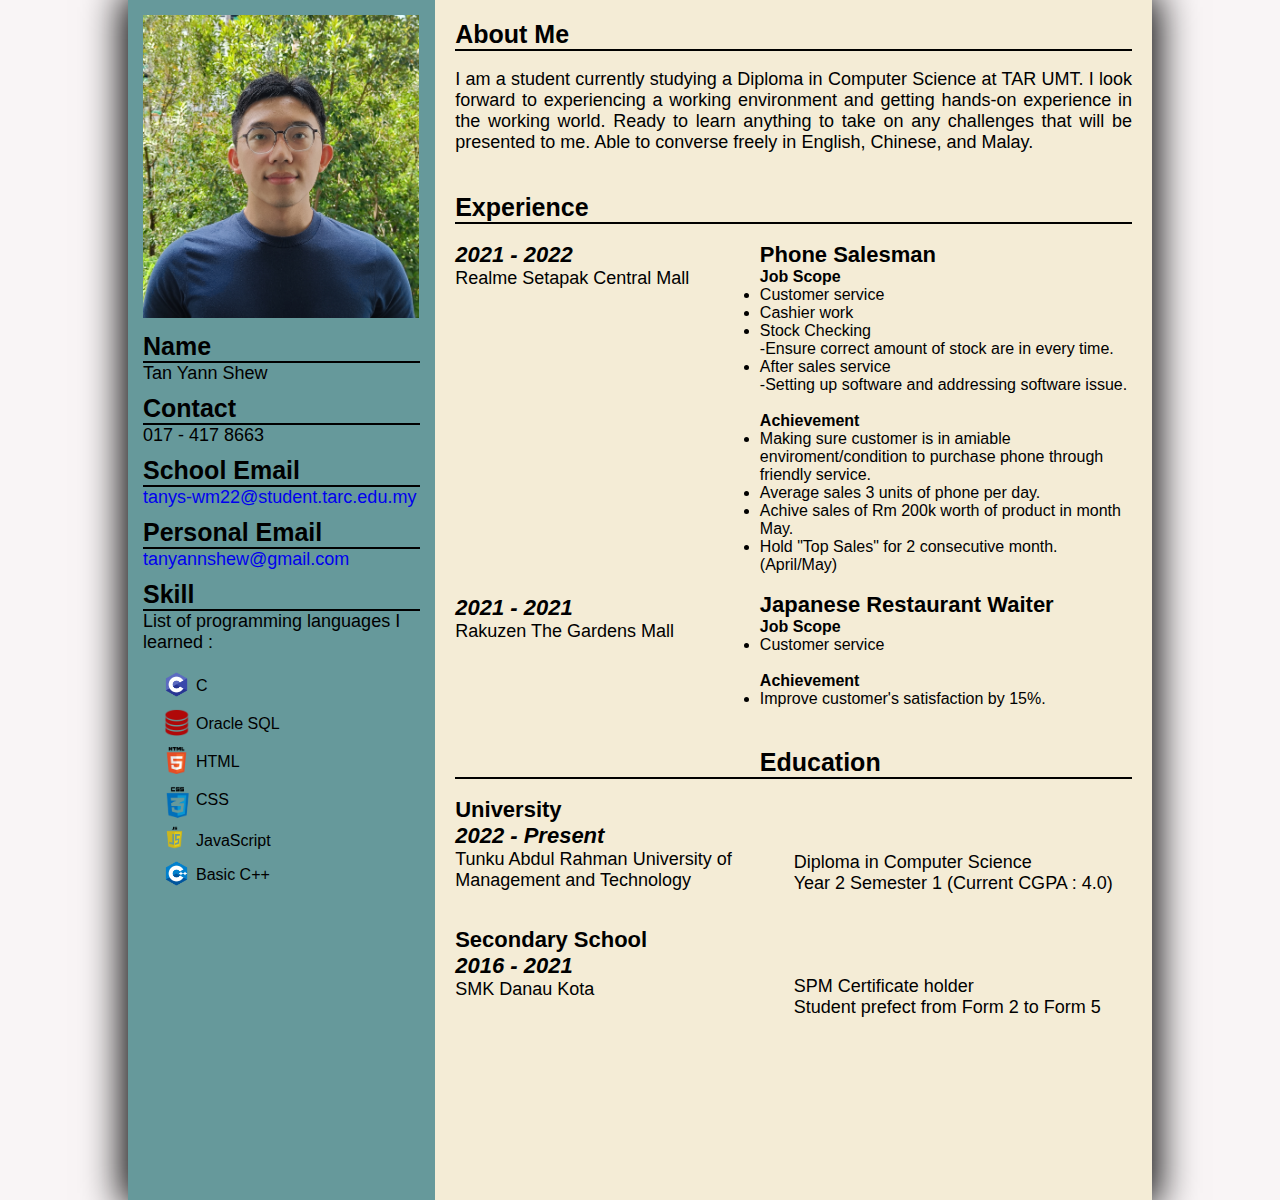
<file: index.html>
<!DOCTYPE html>
<html>
    <head>
        <meta charset="utf-8" />
        <title>Tan Yann Shew's Resume</title>
        <link href="resume.css" rel="stylesheet">
    </head>
    <body class="mainBody">
        <div class = "left">
            <div class = "pfp">
                <img src="resume.jpg" alt="Jason Tan">
            </div>
            <div class = "detail">
                <h3 class="name">Name</h3>
                <p>Tan Yann Shew</p>
                <h3 class="cont">Contact</h3>
                <p>017 - 417 8663</p>
                <h3 class="email">School Email</h3>
                <p><a href="mailto:tanys-wm22@student.tarc.edu.my" target="_blank">tanys-wm22@student.tarc.edu.my</a></p>
                <h3 class="email">Personal Email</h3>
                <p><a href="mailto:tanyannshew@gmail.com" target="_blank">tanyannshew@gmail.com</a></p>
                <h3 class="cont">Skill</h3>
                <p>List of programming languages I learned :</p>
                <br>
                <ol id="c"><li>C</li></ol>
                <ol id="ocl"><li>Oracle SQL</li></ol>
                <ol id="htmls"><li>HTML</li></ol>
                <ol id="css"><li>CSS</li></ol>
                <ol id="js"><li>JavaScript</li></ol>
                <ol id="ccc"><li>Basic C++</li></ol>
            </div>
        </div>

        <div class = "right">
            <div class="aboutMe">
                <h3>About Me</h3>
                <br>
                <p>
                    I am a student currently studying a Diploma in Computer Science at TAR UMT. I look forward to experiencing 
                    a working environment and getting hands-on experience in the working world. Ready to learn anything to take
                     on any challenges that will be presented to me. Able to converse freely in English, Chinese, and Malay.
                </p>
            </div>
            <div class="exp">
                <h3>Experience</h3>
                <div class="expleft">
                    <br>    
                    <p class="year">2021 - 2022 </p>
                    <P>Realme Setapak Central Mall</P>
                    <br>
                    <br>
                    <br>
                    <br>
                    <br>
                    <br>
                    <br>
                    <br>
                    <br>
                    <br>
                    <br>
                    <br>
                    <br>
                    <br>
                    <br>
                    <br>
                    <br>          
                    <p class="year">2021 - 2021</p>
                    <p>Rakuzen The Gardens Mall</p>
                </div>
                <div class="expright">
                    <br>
                    <h5>Phone Salesman</h5>
                    <h4>Job Scope</h4>
                    <ul>
                        <li>Customer service</li>
                        <li>Cashier work</li>
                        <li>Stock Checking</li>
                        <li class="exp2">-Ensure correct amount of stock are in every time.</li>
                        <li>After sales service</li>
                        <li class="exp2">-Setting up software and addressing software issue.</li>
                    </ul>
                    <br>
                    <h4>Achievement</h4>
                    <ul>
                        <li>Making sure customer is in amiable enviroment/condition to purchase phone through friendly service.</li>
                        <li>Average sales 3 units of phone per day.</li>
                        <li>Achive sales of Rm 200k worth of product in month May.</li>
                        <li>Hold "Top Sales" for 2 consecutive month. (April/May)</li>
                    </ul>
                    <br>
                    <h5>Japanese Restaurant Waiter</h5>
                    <h4>Job Scope</h4>
                    <ul>
                        <li>Customer service</li>
                    </ul>
                    <br>
                    <h4>Achievement</h4>
                    <ul>
                        <li>Improve customer's satisfaction by 15%.</li>
                    </ul>
                    
                </div>
            </div>
            <div class="edu">
                <h3>Education</h3>
                <br>
                <div class="eduleft">
                    <h5>University</h5>
                    <p class="year">2022 - Present</p>
                    <p>Tunku Abdul Rahman University of Management and Technology</p>
                    <br>
                    <br>
                    <h5>Secondary School</h5>
                    <p class="year">2016 - 2021</p>
                    <p>SMK Danau Kota</p>
                </div>
                <div class="eduright">
                    <br>
                    <br>
                    <p id="j">Diploma in Computer Science</p>
                    <p>Year 2 Semester 1 (Current CGPA : 4.0)</p>
                    <br>
                    <br>
                    <br>
                    <br>
                    <p id="i">SPM Certificate holder</p>
                    <p>Student prefect from Form 2 to Form 5</p>
                </div>
            </div>
        </div>
    </body>
</html>
</file>
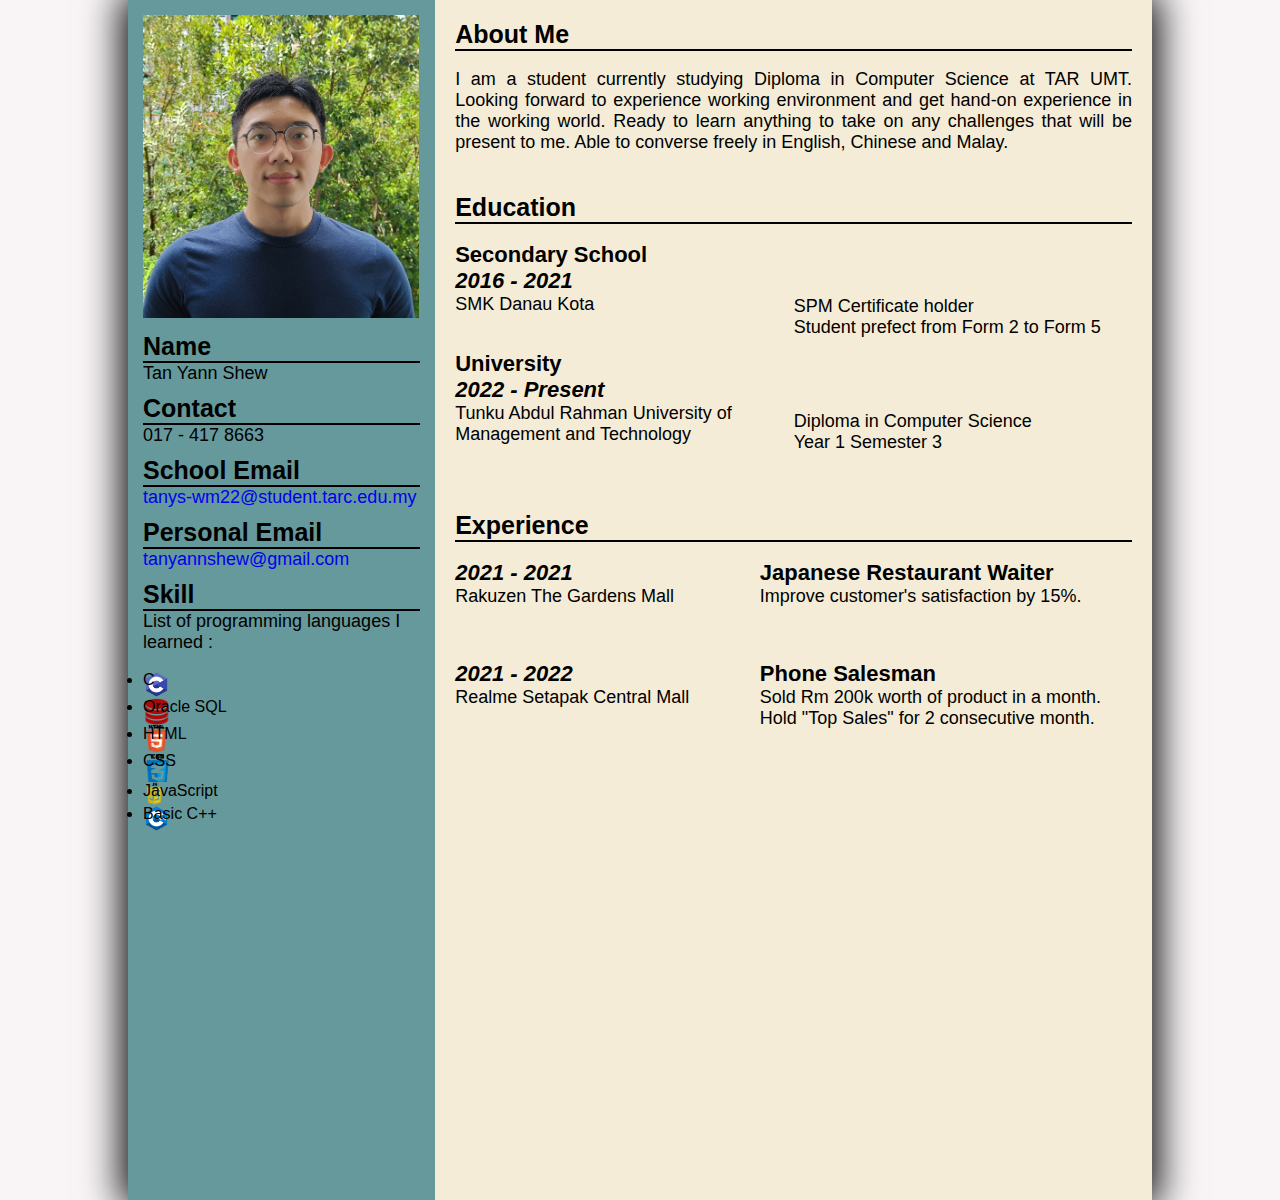
<file: resume.html>
<!DOCTYPE html>
<html>
    <head>
        <meta charset="utf-8" />
        <title>Tan Yann Shew</title>
        <link href="resume.css" rel="stylesheet">
    </head>
    <body class="mainBody">
        <div class = "left">
            <div class = "pfp">
                <img src="resume.jpg" alt="Jason Tan">
            </div>
            <div class = "detail">
                <h3 class="name">Name</h3>
                <p>Tan Yann Shew</p>
                <h3 class="cont">Contact </h3>
                <p>017 - 417 8663</p>
                <h3 class="email">School Email</h3>
                <p><a href="mailto:tanys-wm22@student.tarc.edu.my" target="_blank">tanys-wm22@student.tarc.edu.my</a></p>
                <h3 class="email">Personal Email</h3>
                <p><a href="mailto:tanyannshew@gmail.com" target="_blank">tanyannshew@gmail.com</a></p>
                <h3 class="cont">Skill</h3>
                <p>List of programming languages I learned :</p>
                <br>
                <ul id="c"><li>C</li></ul>
                <ul id="ocl"><li>Oracle SQL</li></ul>
                <ul id="htmls"><li>HTML</li></ul>
                <ul id="css"><li>CSS</li></ul>
                <ul id="js"><li>JavaScript</li></ul>
                <ul id="ccc"><li>Basic C++</li></ul>
            </div>
        </div>

        <div class = "right">
            <div class="aboutMe">
                <h3>About Me</h3>
                <br>
                <p>
                I am a student currently studying Diploma in Computer Science at TAR UMT. Looking forward to experience working 
                environment and get hand-on experience in the working world. Ready to learn anything to take on any challenges that will 
                be present to me. Able to converse freely in English, Chinese and Malay.
                </p>
            </div>

            <div class="edu">
                <h3>Education</h3>
                <br>
                <h5>Secondary School</h5>
                <div class="eduleft">
                    <p class="year">2016 - 2021</p>
                    <p>SMK Danau Kota</p>
                    <br>
                    <br>
                    <h5>University</h5>
                    <p class="year">2022 - Present</p>
                    <p>Tunku Abdul Rahman University of Management and Technology</p>
                </div>
                <div class="eduright">
                    <br>
                    <p id="i">SPM Certificate holder</p>
                    <p>Student prefect from Form 2 to Form 5</p>
                    <br>
                    <br>
                    <br>
                    <p id="j">Diploma in Computer Science</p>
                    <p>Year 1 Semester 3</p>
                </div>
            </div>
            <br>
            <div class="exp">
                <h3>Experience</h3>
                <div class="expleft">
                    <br>    
                    <p class="year">2021 - 2021</p>
                    <p>Rakuzen The Gardens Mall</p>
                    <br>
                    <br>
                    <br>
                    <p class="year">2021 - 2022 </p>
                    <P>Realme Setapak Central Mall</P>
                </div>
                <div class="expright">
                    <br>
                    <h5>Japanese Restaurant Waiter</h5>
                    <p>Improve customer's satisfaction by 15%.</p>
                    <br>
                    <br>
                    <br>
                    <h5>Phone Salesman</h5>
                    <p>Sold Rm 200k worth of product in a month.</p>
                    <p>Hold "Top Sales" for 2 consecutive month.</p>
                </div>
            </div>
        </div>
    </body>
</html>
</file>
<file: resume.css>
*{
    margin: 0;
    padding: 0;
    text-decoration-line: none;
}

html{
    background-color: #F9F5F6;
    font-family: 'Segoe UI', Tahoma, Geneva, Verdana, sans-serif
}

.mainBody{
    width: 100%;
    max-width: 1024px;
    margin: auto;
    min-width: 1024px;
    box-shadow: 0 0 37px 6px #000;
}

/*left side*/
.left{
    float: left;
    height: 1200px;
    width: 30%;
    background-color: #66999B;
    display: block;
    margin-right: 20px;
}

img{
    width: 90%;
    padding-top: 15px;
    padding-left: 15px;
}

.detail{
    padding: 10px 15px 0 15px;
}

.cont{
    margin-top: 10px;
}
.email{
    margin-top: 10px;
}

ol{
    list-style: none;
    padding-left: 33px;
    padding-top: 6px;
    margin-left: 20px;
    margin-bottom: 5px;
}

#c{
    background: url('c.png');
    background-repeat: no-repeat;
    background-size: 27px;
    height: 27px;
}
#ocl{
    background: url('oracle.png');
    background-repeat: no-repeat;
    background-size: 27px;
    height: 27px;
}
#htmls{
    background: url('html.png');
    background-repeat: no-repeat;
    background-size: 27px;
    height: 27px;

}
#css{
    background: url('css.png');
    background-repeat: no-repeat;
    background-size: 30px;
    height: 30px;

}
#js{
    background: url('js.png');
    background-repeat: no-repeat;
    background-size: 23px;
    height: 23px;

}
#ccc{
    background: url('c++.png');
    background-repeat: no-repeat;
    background-size: 27px;
    height: 27px;

}

/*right side*/
.right{
    width: 100%;
    height: 1200px;
    background-color: #F4ECD6;
}

.aboutMe{
    padding-top: 20px;
    padding-right: 20px;
    padding-left: 327px;
    text-align: justify;
}

.edu{
    padding-top: 40px;
    padding-right: 20px;
    padding-left: 327px;
}

.exp{
    padding-top: 40px;
    padding-right: 20px;
    padding-left: 327px;
}

.eduleft{
    float: left;
    width: 50%;
}
#i{
    padding-top: 10px;
}
#j{
    padding-top: 19px;
}
.year{
    font-size: 22px;
    font-style: italic;
    font-weight: bold;
}

.expleft{
    float: left;
    width: 45%;
    height: 547px;
}
.exp2{
    list-style: none;
}

/*header*/
h3{
    border-bottom: 2px solid black;
    font-size: 25px;
}
h5{
    font-size: 22px;
}
p{
    font-size: 18px;
}
</file>
